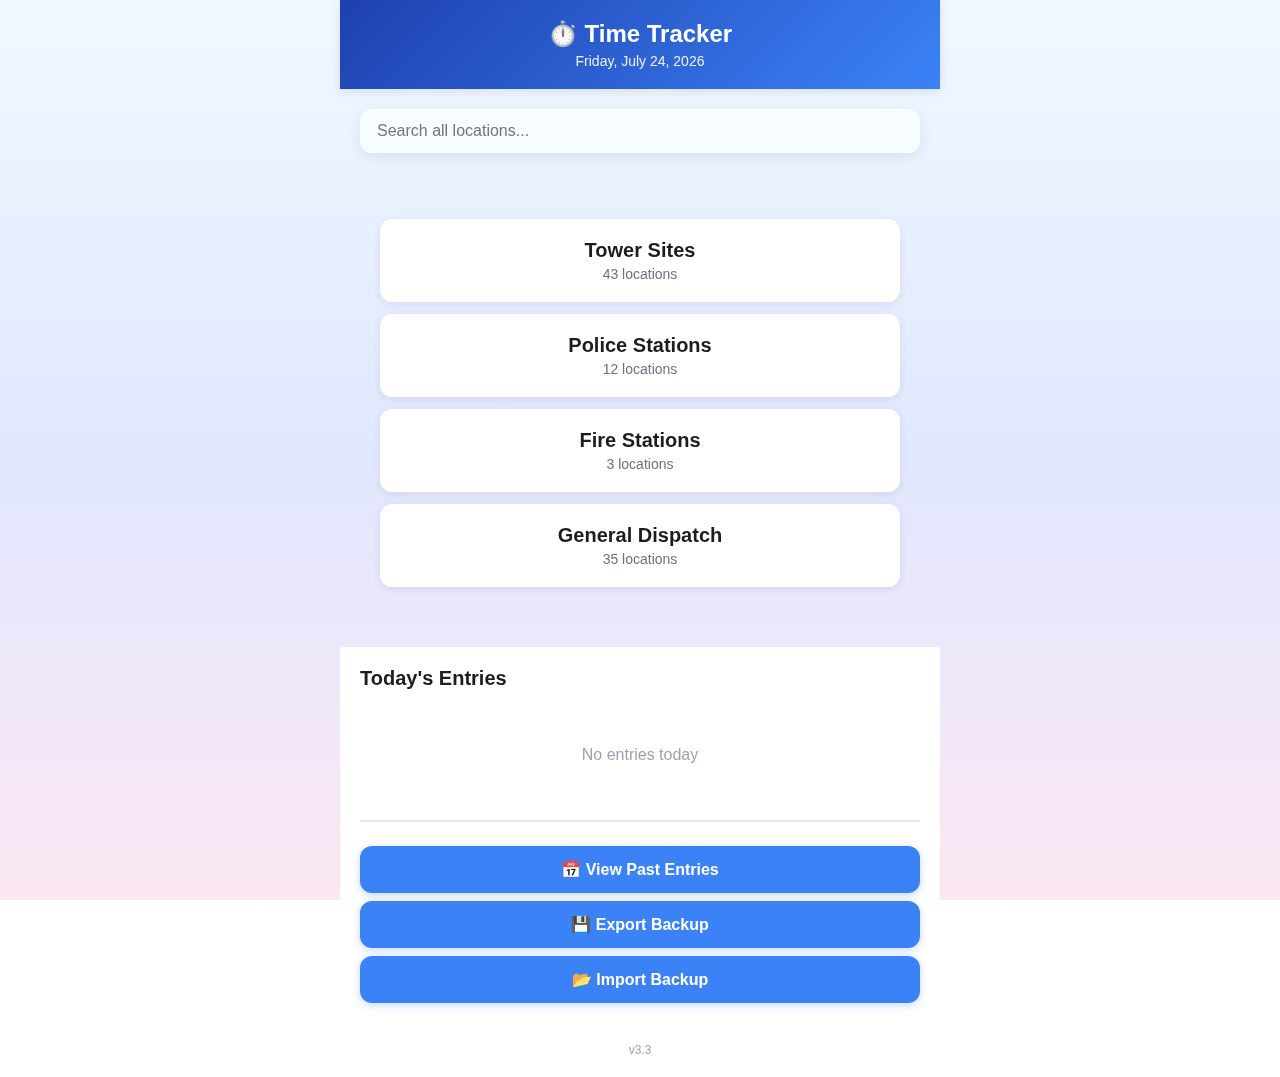
<file: index.html>
<!DOCTYPE html>
<html lang="en">
<head>
    <meta charset="UTF-8">
    <meta name="viewport" content="width=device-width, initial-scale=1.0, maximum-scale=1.0, user-scalable=no">
    <meta name="apple-mobile-web-app-capable" content="yes">
    <meta name="apple-mobile-web-app-status-bar-style" content="black-translucent">
    <meta name="theme-color" content="#1e40af"> 
    <title>Time Tracker</title>
    <link rel="manifest" href="manifest.json">
    <link rel="stylesheet" href="styles.css">
    <link rel="apple-touch-icon" href="icon-192.png">
</head>
<body>
    <div id="app">
        <!-- Header -->
        <header>
            <h1>⏱️ Time Tracker</h1>
            <div id="currentDate"></div>
        </header>

        <!-- Active Timer Section -->
        <div id="activeTimer" class="hidden">
            <div class="active-card">
                <div class="location-name" id="activeLocation"></div>
                <div class="charge-code" id="activeChargeCode"></div>
                <a id="activeAddress" class="active-address" href="#" target="_blank"></a>
                <div class="timer-display" id="timerDisplay">00:00:00</div>
                <input type="text" id="workOrderField" class="work-order-field" placeholder="Work Order # (optional)">
                <textarea id="notesField" class="notes-field" placeholder="Add notes (optional)..."></textarea>
                <button id="stopBtn" class="btn btn-danger">STOP</button>
            </div>
        </div>

        <!-- Global Search -->
        <div id="globalSearchSection">
            <div class="search-header">
                <button id="clearSearchBtn" class="btn-back hidden">← Back</button>
                <input type="text" id="globalSearchBox" placeholder="Search all locations..." class="search-box">
            </div>
            <div id="globalSearchResults" class="location-list hidden"></div>
        </div>

        <!-- Category Selection -->
        <div id="categorySelection">
            <div id="categoryList" class="category-list"></div>
        </div>

        <!-- Location Selection -->
        <div id="locationSelection" class="hidden">
            <button id="backBtn" class="btn-back">← Back to Categories</button>
            <div id="locationList" class="location-list"></div>
        </div>

        <!-- Location Details -->
        <div id="locationDetails" class="hidden">
            <button id="backFromDetailsBtn" class="btn-back">← Back</button>
            <div class="details-card">
                <div class="details-location" id="detailsLocation"></div>
                <div class="details-code" id="detailsChargeCode"></div>
                <div id="detailsAddress" class="details-address"></div>
                <button id="emailStartBtn" class="btn btn-email">📧 Email Dispatch to Start</button>
                <button id="startTimerBtn" class="btn btn-primary">▶ Start Timer</button>
            </div>
        </div>

        <!-- Today's Entries -->
        <div id="todaySection">
            <h2>Today's Entries</h2>
            <div id="entriesList"></div>
            <div id="totalHours"></div>
            <button id="viewPastBtn" class="btn btn-secondary">📅 View Past Entries</button>
            <button id="exportDataBtn" class="btn btn-secondary">💾 Export Backup</button>
            <button id="importDataBtn" class="btn btn-secondary">📂 Import Backup</button>
        </div>
        
        <!-- Calendar/Past Entries View -->
        <div id="calendarView" class="hidden">
            <button id="backFromCalendarBtn" class="btn-back">← Back to Today</button>
            <h2>Past Entries</h2>
            <div id="calendarContainer"></div>
            <div id="pastEntriesDetail" class="hidden">
                <h3 id="selectedDateTitle"></h3>
                <div id="selectedDateEntries"></div>
            </div>
        </div>
        
        <!-- Code Selection Modal -->
        <div id="codeModal" class="modal hidden">
            <div class="modal-content">
                <h3>Which code to use?</h3>
                <button id="useSZCode" class="btn btn-primary code-btn">
                    <div class="code-label">SZ Code</div>
                    <div class="code-value" id="szCodeValue"></div>
                </button>
                <button id="useMOSCode" class="btn btn-primary code-btn">
                    <div class="code-label">MOS Code</div>
                    <div class="code-value" id="mosCodeValue"></div>
                </button>
                <button id="skipEmailBtn" class="btn btn-secondary" style="margin-top: 8px;">Skip Email & Finish</button>
                <button id="cancelCodeModal" class="btn btn-secondary">Cancel</button>
            </div>
        </div>
        
        <!-- Version -->
        <div class="version">v3.3</div>
    </div>

    <script src="locations.js"></script>
    <script src="app.js"></script>
    <script>
        // Register service worker
        if ('serviceWorker' in navigator) {
            navigator.serviceWorker.register('service-worker.js');
        }
    </script>
</body>
</html>
</file>
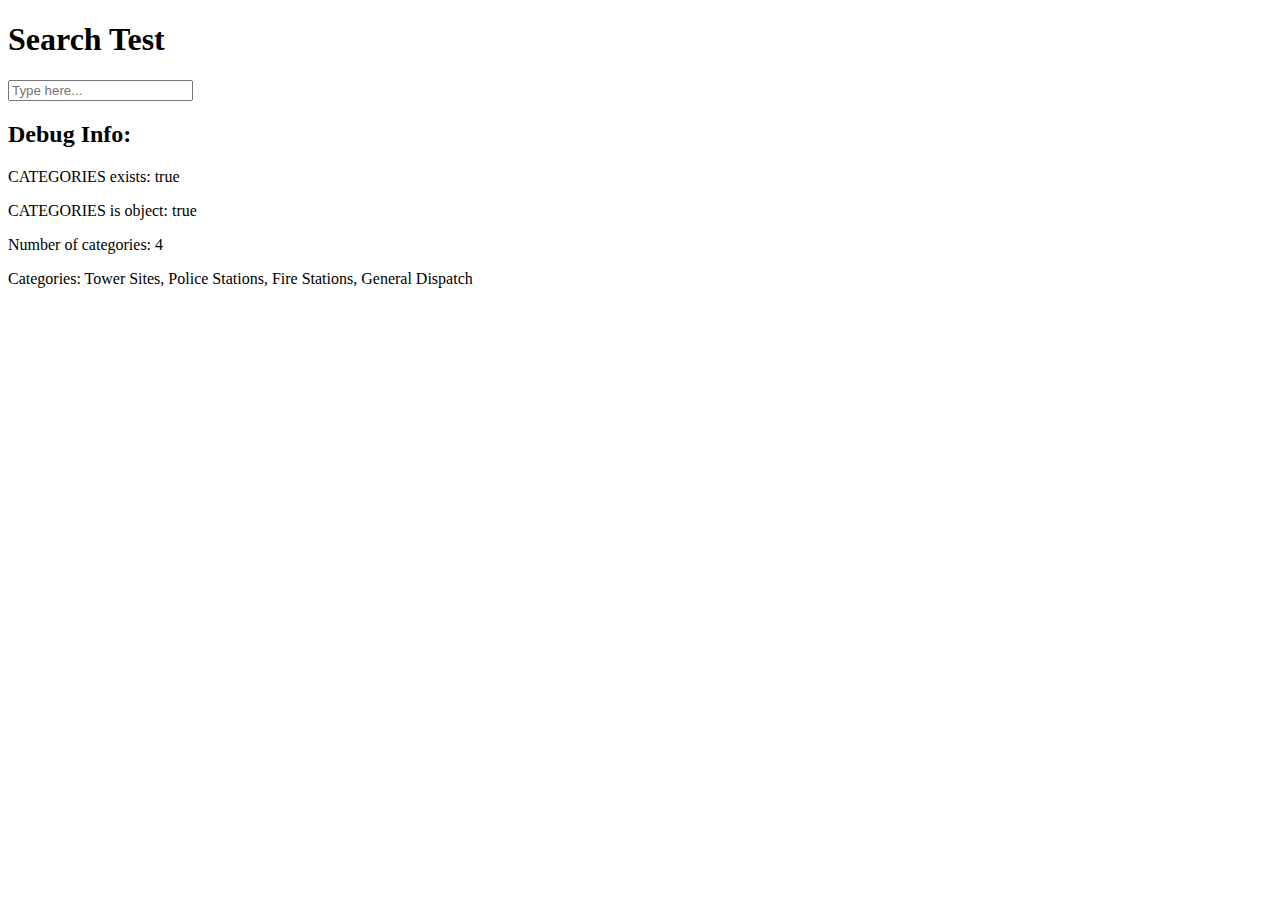
<file: test-search.html>
<!DOCTYPE html>
<html>
<head>
    <title>Test Search</title>
</head>
<body>
    <h1>Search Test</h1>
    <input type="text" id="searchBox" placeholder="Type here...">
    <div id="results"></div>
    <div id="debug"></div>
    
    <script src="locations.js"></script>
    <script>
        const debugDiv = document.getElementById('debug');
        
        // Check if CATEGORIES loaded
        debugDiv.innerHTML = '<h2>Debug Info:</h2>';
        debugDiv.innerHTML += '<p>CATEGORIES exists: ' + (typeof CATEGORIES !== 'undefined') + '</p>';
        
        if (typeof CATEGORIES !== 'undefined') {
            debugDiv.innerHTML += '<p>CATEGORIES is object: ' + (typeof CATEGORIES === 'object') + '</p>';
            debugDiv.innerHTML += '<p>Number of categories: ' + Object.keys(CATEGORIES).length + '</p>';
            debugDiv.innerHTML += '<p>Categories: ' + Object.keys(CATEGORIES).join(', ') + '</p>';
            
            // Test search
            document.getElementById('searchBox').addEventListener('input', (e) => {
                const term = e.target.value.toLowerCase();
                const resultsDiv = document.getElementById('results');
                
                if (!term) {
                    resultsDiv.innerHTML = '';
                    return;
                }
                
                let found = [];
                for (const [catName, locations] of Object.entries(CATEGORIES)) {
                    const matches = locations.filter(loc => 
                        loc.name.toLowerCase().includes(term) ||
                        loc.chargeCode.toLowerCase().includes(term)
                    );
                    matches.forEach(loc => found.push({...loc, category: catName}));
                }
                
                resultsDiv.innerHTML = '<h3>Found ' + found.length + ' results:</h3>';
                found.forEach(loc => {
                    resultsDiv.innerHTML += '<div>' + loc.name + ' (' + loc.chargeCode + ') - ' + loc.category + '</div>';
                });
            });
        } else {
            debugDiv.innerHTML += '<p style="color: red;">ERROR: CATEGORIES not loaded!</p>';
        }
    </script>
</body>
</html>
</file>
<file: styles.css>
* {
    margin: 0;
    padding: 0;
    box-sizing: border-box;
}

body {
    font-family: -apple-system, BlinkMacSystemFont, 'Segoe UI', Roboto, Helvetica, Arial, sans-serif;
    background: linear-gradient(180deg,
        #f0f9ff 0%,    /* Light cyan */
        #e0e7ff 50%,   /* Light blue */
        #fce7f3 100%   /* Light pink */
    );
    background-attachment: fixed;
    color: #1d1d1f;
    -webkit-font-smoothing: antialiased;
    padding-bottom: env(safe-area-inset-bottom);
}

#app {
    max-width: 600px;
    margin: 0 auto;
    min-height: 100vh;
}

header {
    background: linear-gradient(135deg, #1e40af 0%, #3b82f6 100%);
    color: white;
    padding: 20px;
    text-align: center;
    box-shadow: 0 2px 10px rgba(0,0,0,0.1);
}

header h1 {
    font-size: 24px;
    font-weight: 600;
    margin-bottom: 5px;
}

#currentDate {
    font-size: 14px;
    opacity: 0.9;
}

.hidden {
    display: none !important;
}

/* Active Timer */
#activeTimer {
    padding: 20px;
    animation: slideIn 0.3s ease;
}

@keyframes slideIn {
    from {
        opacity: 0;
        transform: translateY(-20px);
    }
    to {
        opacity: 1;
        transform: translateY(0);
    }
}

.active-card {
    background: rgba(220, 38, 38, 0.85);
    backdrop-filter: blur(20px) saturate(180%);
    -webkit-backdrop-filter: blur(20px) saturate(180%);
    border: 1px solid rgba(255, 255, 255, 0.1);
    color: white;
    padding: 30px;
    border-radius: 16px;
    text-align: center;
    box-shadow: 0 8px 24px rgba(220, 38, 38, 0.3);
}

.location-name {
    font-size: 24px;
    font-weight: 700;
    margin-bottom: 8px;
}

.charge-code {
    font-size: 16px;
    opacity: 0.9;
    margin-bottom: 12px;
    font-family: 'Courier New', monospace;
}

.active-address {
    display: block;
    color: white;
    text-decoration: none;
    font-size: 14px;
    opacity: 0.95;
    margin-bottom: 16px;
    padding: 8px 12px;
    background: rgba(255, 255, 255, 0.15);
    border-radius: 8px;
}

.active-address:active {
    background: rgba(255, 255, 255, 0.25);
}

.timer-display {
    font-size: 48px;
    font-weight: 700;
    font-family: 'Courier New', monospace;
    margin: 20px 0;
    letter-spacing: 2px;
}

.work-order-field {
    width: 100%;
    padding: 12px;
    font-size: 15px;
    border: 2px solid rgba(255, 255, 255, 0.3);
    border-radius: 8px;
    background: rgba(255, 255, 255, 0.95);
    color: #1d1d1f;
    margin: 16px 0 8px 0;
    font-family: 'Courier New', monospace;
    font-weight: 600;
}

.work-order-field::placeholder {
    color: #9ca3af;
    font-weight: 400;
}

.work-order-field:focus {
    outline: none;
    border-color: rgba(255, 255, 255, 0.5);
    background: white;
}

.notes-field {
    width: 100%;
    padding: 12px;
    font-size: 15px;
    border: 2px solid rgba(255, 255, 255, 0.3);
    border-radius: 8px;
    background: rgba(255, 255, 255, 0.95);
    color: #1d1d1f;
    resize: vertical;
    min-height: 80px;
    margin: 16px 0;
    font-family: -apple-system, BlinkMacSystemFont, 'Segoe UI', Roboto, Helvetica, Arial, sans-serif;
}

.notes-field::placeholder {
    color: #9ca3af;
}

.notes-field:focus {
    outline: none;
    border-color: rgba(255, 255, 255, 0.5);
    background: white;
}

/* Global Search */
#globalSearch {
    padding: 20px;
    padding-bottom: 0;
}

#globalSearchResults {
    display: none;
    margin-top: 16px;
}

.loc-category {
    font-size: 12px;
    color: #3b82f6;
    margin-top: 4px;
    font-weight: 500;
}

/* Global Search */
#globalSearchSection {
    padding: 20px;
    padding-bottom: 10px;
}

#globalSearchResults {
    margin-top: 16px;
    min-height: 0;
}

#globalSearchResults:not(.hidden) {
    display: grid;
    gap: 12px;
}

#globalSearchResults.hidden {
    display: none !important;
}

#clearSearchBtn.hidden {
    display: none !important;
}

.search-header {
    display: flex;
    align-items: center;
    gap: 12px;
    margin-bottom: 16px;
}

.search-header .search-box {
    flex: 1;
    margin-bottom: 0;
}

.search-header .btn-back {
    padding: 8px 0;
    margin: 0;
    flex-shrink: 0;
}

.loc-category {
    font-size: 12px;
    color: #9ca3af;
    margin-top: 2px;
    font-style: italic;
}

/* Category Selection */
#categorySelection {
    padding: 20px;
}

.category-list {
    display: grid;
    gap: 12px;
    padding: 20px;
}

.category-card {
    background: white;
    padding: 20px;
    border-radius: 12px;
    cursor: pointer;
    transition: all 0.2s;
    box-shadow: 0 2px 8px rgba(0,0,0,0.08);
    text-align: center;
}

.category-card:active {
    transform: scale(0.98);
    box-shadow: 0 1px 4px rgba(0,0,0,0.12);
}

.category-name {
    font-size: 20px;
    font-weight: 600;
    margin-bottom: 4px;
    color: #1d1d1f;
}

.category-count {
    font-size: 14px;
    color: #6b7280;
}

/* Location Details */
#locationDetails {
    padding: 20px;
}

.details-card {
    background: white;
    padding: 30px;
    border-radius: 16px;
    box-shadow: 0 4px 16px rgba(0,0,0,0.1);
}

.details-location {
    font-size: 24px;
    font-weight: 700;
    margin-bottom: 8px;
    color: #1d1d1f;
}

.details-code {
    font-size: 16px;
    color: #6b7280;
    font-family: 'Courier New', monospace;
    margin-bottom: 16px;
}

.details-address {
    margin-bottom: 20px;
}

.details-address a {
    color: #3b82f6;
    text-decoration: none;
    font-size: 14px;
}

.details-address a:active {
    color: #2563eb;
}

.btn-email {
    background: #10b981;
    color: white;
    box-shadow: 0 2px 8px rgba(16, 185, 129, 0.3);
    margin-bottom: 12px;
}

.btn-email:active {
    background: #059669;
}

.btn-primary {
    background: #3b82f6;
    color: white;
    box-shadow: 0 2px 8px rgba(59, 130, 246, 0.3);
}

.btn-primary:active {
    background: #2563eb;
}

/* Location Selection */
#locationSelection {
    padding: 20px;
}

/* Location Details */
#locationDetails {
    padding: 20px;
}

.details-card {
    background: white;
    padding: 30px 24px;
    border-radius: 16px;
    box-shadow: 0 4px 16px rgba(0,0,0,0.1);
    text-align: center;
}

.details-location {
    font-size: 24px;
    font-weight: 700;
    margin-bottom: 8px;
    color: #1d1d1f;
}

.details-code {
    font-size: 18px;
    color: #6b7280;
    font-family: 'Courier New', monospace;
    margin-bottom: 12px;
}

.details-address {
    display: block;
    color: #3b82f6;
    text-decoration: none;
    font-size: 14px;
    margin-bottom: 24px;
    padding: 8px 12px;
    background: #eff6ff;
    border-radius: 8px;
}

.details-address:active {
    background: #dbeafe;
}

.btn-back {
    background: none;
    border: none;
    color: #3b82f6;
    font-size: 16px;
    font-weight: 600;
    cursor: pointer;
    padding: 8px 0;
    margin-bottom: 16px;
    display: block;
}

.btn-back:active {
    opacity: 0.7;
}

.search-box {
    width: 100%;
    padding: 12px 16px;
    font-size: 16px;
    background: rgba(255, 255, 255, 0.7);
    backdrop-filter: blur(20px) saturate(180%);
    -webkit-backdrop-filter: blur(20px) saturate(180%);
    border: 1px solid rgba(255, 255, 255, 0.3);
    border-radius: 12px;
    margin-bottom: 16px;
    outline: none;
    transition: all 0.2s;
    box-shadow: 0 4px 16px rgba(0, 0, 0, 0.08);
}

.search-box:focus {
    border-color: rgba(59, 130, 246, 0.5);
    box-shadow: 0 4px 20px rgba(59, 130, 246, 0.2);
}

.location-list {
    display: grid;
    gap: 12px;
}

.location-item {
    background: white;
    padding: 16px;
    border-radius: 12px;
    cursor: pointer;
    transition: all 0.2s;
    box-shadow: 0 2px 8px rgba(0,0,0,0.08);
}

.location-item:active {
    transform: scale(0.98);
    box-shadow: 0 1px 4px rgba(0,0,0,0.12);
}

.loc-name {
    font-size: 18px;
    font-weight: 600;
    margin-bottom: 4px;
    color: #1d1d1f;
}

.loc-code {
    font-size: 14px;
    color: #6b7280;
    font-family: 'Courier New', monospace;
}

.loc-address {
    font-size: 13px;
    color: #9ca3af;
    margin-top: 4px;
}

/* Today's Entries */
#todaySection {
    padding: 20px;
    background: white;
    margin-top: 20px;
}

#todaySection h2 {
    font-size: 20px;
    font-weight: 600;
    margin-bottom: 16px;
}

.no-entries {
    text-align: center;
    color: #9ca3af;
    padding: 40px 20px;
    font-size: 16px;
}

.entry-card {
    background: rgba(255, 255, 255, 0.6);
    backdrop-filter: blur(15px) saturate(160%);
    -webkit-backdrop-filter: blur(15px) saturate(160%);
    border: 1px solid rgba(255, 255, 255, 0.2);
    border-radius: 12px;
    padding: 16px;
    margin-bottom: 12px;
    box-shadow: 0 4px 16px rgba(0, 0, 0, 0.06);
}

.entry-header {
    display: flex;
    justify-content: space-between;
    align-items: start;
    margin-bottom: 12px;
}

.entry-location {
    font-size: 18px;
    font-weight: 600;
    color: #1d1d1f;
    flex: 1;
}

.entry-actions {
    display: flex;
    gap: 8px;
    align-items: center;
}

.entry-code {
    font-size: 13px;
    color: #6b7280;
    font-family: 'Courier New', monospace;
    margin-top: 2px;
}

.entry-address {
    display: block;
    font-size: 12px;
    color: #3b82f6;
    text-decoration: none;
    margin-top: 4px;
}

.entry-address:active {
    color: #2563eb;
}

.entry-times {
    font-size: 14px;
    color: #4b5563;
}

.entry-times > div {
    margin-bottom: 6px;
    display: flex;
    align-items: center;
    gap: 8px;
}

.entry-times strong {
    display: inline-block;
    width: 70px;
}

.entry-notes {
    margin-top: 8px;
    padding-top: 8px;
    border-top: 1px solid #e5e7eb;
    font-size: 14px;
    color: #4b5563;
    font-style: italic;
}

.entry-workorder {
    display: inline-block;
    background: #dbeafe;
    color: #1e40af;
    padding: 4px 12px;
    border-radius: 6px;
    font-size: 13px;
    font-weight: 600;
    font-family: 'Courier New', monospace;
    margin-bottom: 8px;
}

#totalHours {
    margin-top: 16px;
    padding-top: 16px;
    border-top: 2px solid #e5e7eb;
    font-size: 18px;
    text-align: right;
    color: #1d1d1f;
}

/* Buttons */
.btn {
    padding: 14px 28px;
    font-size: 16px;
    font-weight: 600;
    border: none;
    border-radius: 12px;
    cursor: pointer;
    transition: all 0.2s;
    width: 100%;
    margin-top: 8px;
}

.btn:active {
    transform: scale(0.98);
}

.btn-danger {
    background: white;
    color: #dc2626;
    box-shadow: 0 4px 12px rgba(0,0,0,0.15);
}

.btn-danger:active {
    background: #f9fafb;
}

.btn-secondary {
    background: #3b82f6;
    color: white;
    box-shadow: 0 2px 8px rgba(59, 130, 246, 0.3);
}

.btn-secondary:active {
    background: #2563eb;
}

.btn-email {
    background: #10b981;
    color: white;
    box-shadow: 0 2px 8px rgba(16, 185, 129, 0.3);
}

.btn-email:active {
    background: #059669;
}

.btn-primary {
    background: #3b82f6;
    color: white;
    box-shadow: 0 2px 8px rgba(59, 130, 246, 0.3);
}

.btn-primary:active {
    background: #2563eb;
}

.btn-delete {
    background: #ef4444;
    color: white;
    border: none;
    width: 32px;
    height: 32px;
    border-radius: 8px;
    font-size: 18px;
    cursor: pointer;
    display: flex;
    align-items: center;
    justify-content: center;
    flex-shrink: 0;
}

.btn-edit {
    background: #3b82f6;
    color: white;
    border: none;
    padding: 6px 12px;
    border-radius: 6px;
    font-size: 13px;
    cursor: pointer;
    font-weight: 500;
}

.btn-edit:active {
    background: #2563eb;
}

/* iOS specific */
@supports (-webkit-touch-callout: none) {
    body {
        padding-top: env(safe-area-inset-top);
    }
}

/* Modal */
.modal {
    position: fixed;
    top: 0;
    left: 0;
    right: 0;
    bottom: 0;
    background: rgba(0, 0, 0, 0.7);
    display: flex;
    align-items: center;
    justify-content: center;
    z-index: 9999;
    backdrop-filter: blur(4px);
}

.modal.hidden {
    display: none !important;
}

.modal-content {
    background: rgba(255, 255, 255, 0.85);
    backdrop-filter: blur(30px) saturate(200%);
    -webkit-backdrop-filter: blur(30px) saturate(200%);
    border: 1px solid rgba(255, 255, 255, 0.5);
    padding: 24px;
    border-radius: 16px;
    max-width: 90%;
    width: 400px;
    box-shadow: 0 8px 32px rgba(0,0,0,0.4);
    position: relative;
    z-index: 10000;
}

.modal-content h3 {
    margin: 0 0 20px 0;
    font-size: 20px;
    text-align: center;
}

.code-btn {
    width: 100%;
    margin-bottom: 12px;
    padding: 16px;
    display: flex;
    flex-direction: column;
    align-items: center;
    gap: 8px;
}

.code-label {
    font-weight: 600;
    font-size: 14px;
}

.code-value {
    font-family: monospace;
    font-size: 12px;
    color: rgba(255, 255, 255, 0.8);
}

.code-btn:disabled {
    background: #9ca3af;
    cursor: not-allowed;
}

.code-btn:disabled .code-value {
    color: rgba(255, 255, 255, 0.5);
}

/* Calendar View */
#calendarView {
    padding: 20px;
}

#calendarContainer {
    background: white;
    padding: 20px;
    border-radius: 12px;
    margin-bottom: 20px;
}

.calendar-month {
    display: grid;
    grid-template-columns: repeat(7, 1fr);
    gap: 8px;
    margin-bottom: 20px;
}

.calendar-month-header {
    text-align: center;
    font-weight: 600;
    margin-bottom: 16px;
    font-size: 18px;
}

.calendar-nav {
    display: flex;
    justify-content: space-between;
    align-items: center;
    margin-bottom: 16px;
}

.calendar-nav button {
    background: #3b82f6;
    color: white;
    border: none;
    padding: 8px 16px;
    border-radius: 8px;
    cursor: pointer;
    font-size: 14px;
}

.calendar-day-header {
    text-align: center;
    font-weight: 600;
    font-size: 12px;
    color: #6b7280;
    padding: 8px 0;
}

.calendar-day {
    aspect-ratio: 1;
    display: flex;
    align-items: center;
    justify-content: center;
    border-radius: 8px;
    cursor: pointer;
    font-size: 14px;
    background: #f3f4f6;
}

.calendar-day.empty {
    background: transparent;
    cursor: default;
}

.calendar-day.has-entries {
    background: #3b82f6;
    color: white;
    font-weight: 600;
}

.calendar-day.today {
    border: 2px solid #1e40af;
}

.calendar-day:not(.empty):hover {
    opacity: 0.8;
}

#pastEntriesDetail {
    background: white;
    padding: 20px;
    border-radius: 12px;
}

#selectedDateTitle {
    font-size: 18px;
    margin-bottom: 16px;
}

#selectedDateEntries .entry-card {
    margin-bottom: 12px;
}

/* Version */
.version {
    text-align: center;
    padding: 20px;
    color: #9ca3af;
    font-size: 12px;
}
</file>
